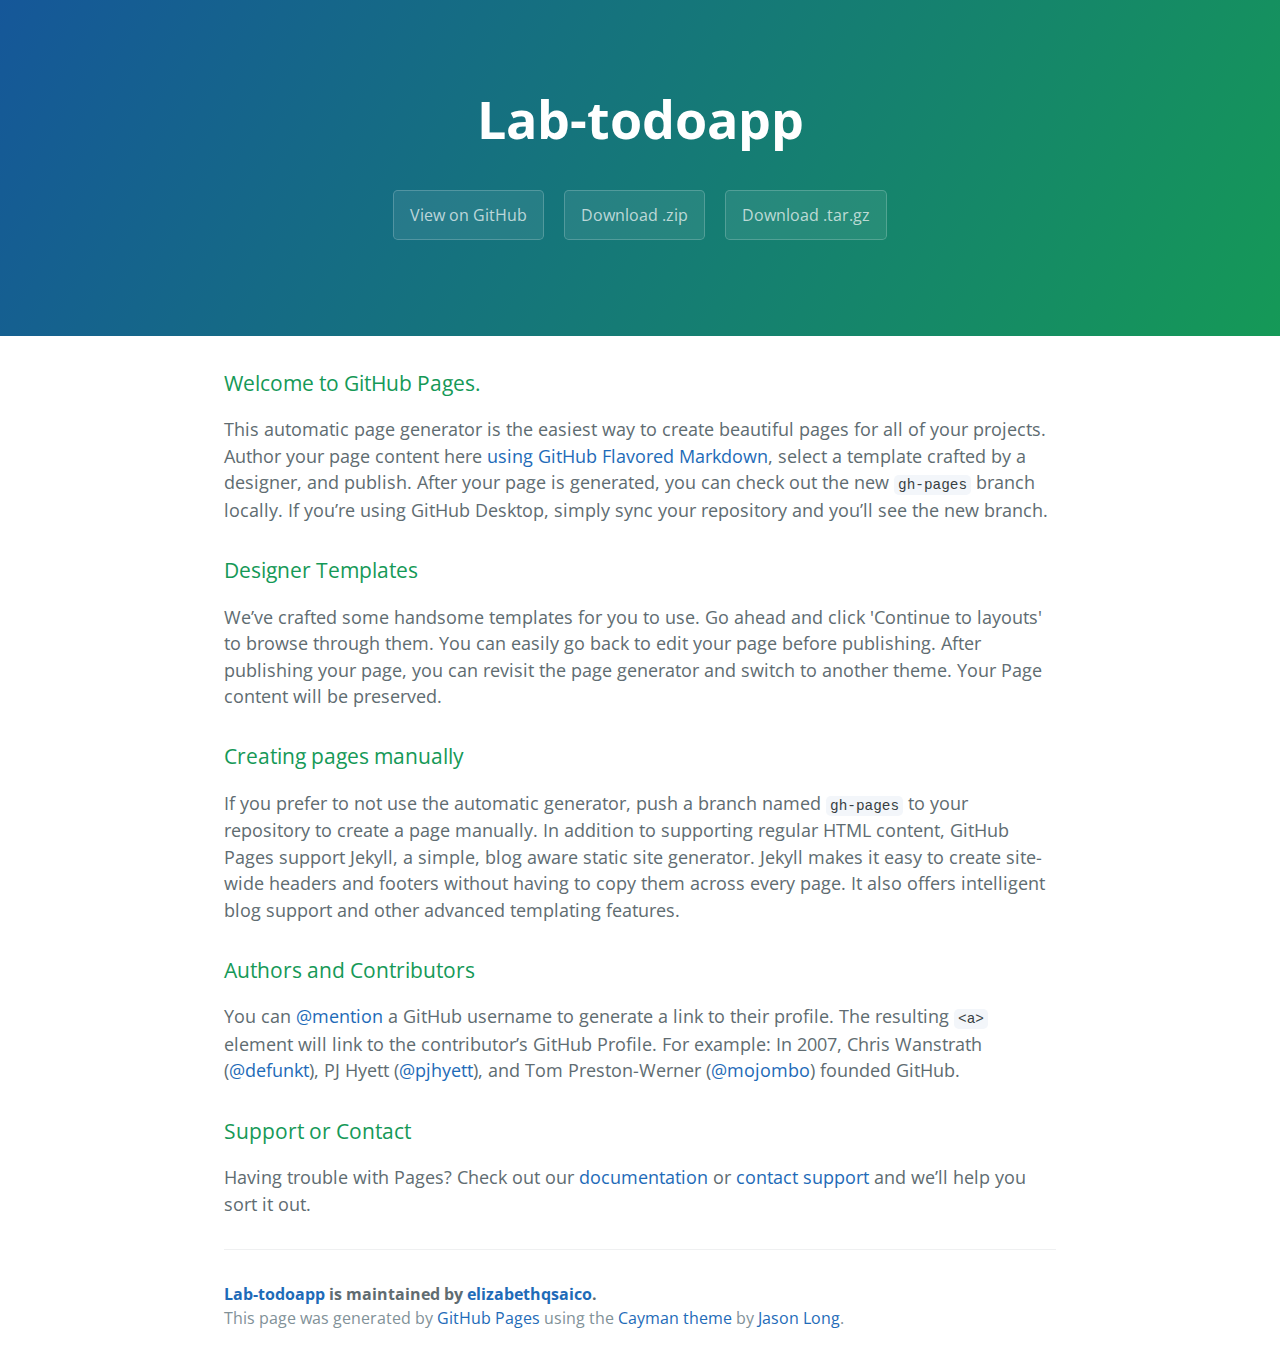
<file: index.html>
<!DOCTYPE html>
<html lang="en-us">
  <head>
    <meta charset="UTF-8">
    <title>Lab-todoapp by elizabethqsaico</title>
    <meta name="viewport" content="width=device-width, initial-scale=1">
    <link rel="stylesheet" type="text/css" href="stylesheets/normalize.css" media="screen">
    <link href='https://fonts.googleapis.com/css?family=Open+Sans:400,700' rel='stylesheet' type='text/css'>
    <link rel="stylesheet" type="text/css" href="stylesheets/stylesheet.css" media="screen">
    <link rel="stylesheet" type="text/css" href="stylesheets/github-light.css" media="screen">
  </head>
  <body>
    <section class="page-header">
      <h1 class="project-name">Lab-todoapp</h1>
      <h2 class="project-tagline"></h2>
      <a href="https://github.com/elizabethqsaico/Lab-ToDoApp" class="btn">View on GitHub</a>
      <a href="https://github.com/elizabethqsaico/Lab-ToDoApp/zipball/master" class="btn">Download .zip</a>
      <a href="https://github.com/elizabethqsaico/Lab-ToDoApp/tarball/master" class="btn">Download .tar.gz</a>
    </section>

    <section class="main-content">
      <h3>
<a id="welcome-to-github-pages" class="anchor" href="#welcome-to-github-pages" aria-hidden="true"><span aria-hidden="true" class="octicon octicon-link"></span></a>Welcome to GitHub Pages.</h3>

<p>This automatic page generator is the easiest way to create beautiful pages for all of your projects. Author your page content here <a href="https://guides.github.com/features/mastering-markdown/">using GitHub Flavored Markdown</a>, select a template crafted by a designer, and publish. After your page is generated, you can check out the new <code>gh-pages</code> branch locally. If you’re using GitHub Desktop, simply sync your repository and you’ll see the new branch.</p>

<h3>
<a id="designer-templates" class="anchor" href="#designer-templates" aria-hidden="true"><span aria-hidden="true" class="octicon octicon-link"></span></a>Designer Templates</h3>

<p>We’ve crafted some handsome templates for you to use. Go ahead and click 'Continue to layouts' to browse through them. You can easily go back to edit your page before publishing. After publishing your page, you can revisit the page generator and switch to another theme. Your Page content will be preserved.</p>

<h3>
<a id="creating-pages-manually" class="anchor" href="#creating-pages-manually" aria-hidden="true"><span aria-hidden="true" class="octicon octicon-link"></span></a>Creating pages manually</h3>

<p>If you prefer to not use the automatic generator, push a branch named <code>gh-pages</code> to your repository to create a page manually. In addition to supporting regular HTML content, GitHub Pages support Jekyll, a simple, blog aware static site generator. Jekyll makes it easy to create site-wide headers and footers without having to copy them across every page. It also offers intelligent blog support and other advanced templating features.</p>

<h3>
<a id="authors-and-contributors" class="anchor" href="#authors-and-contributors" aria-hidden="true"><span aria-hidden="true" class="octicon octicon-link"></span></a>Authors and Contributors</h3>

<p>You can <a href="https://help.github.com/articles/basic-writing-and-formatting-syntax/#mentioning-users-and-teams" class="user-mention">@mention</a> a GitHub username to generate a link to their profile. The resulting <code>&lt;a&gt;</code> element will link to the contributor’s GitHub Profile. For example: In 2007, Chris Wanstrath (<a href="https://github.com/defunkt" class="user-mention">@defunkt</a>), PJ Hyett (<a href="https://github.com/pjhyett" class="user-mention">@pjhyett</a>), and Tom Preston-Werner (<a href="https://github.com/mojombo" class="user-mention">@mojombo</a>) founded GitHub.</p>

<h3>
<a id="support-or-contact" class="anchor" href="#support-or-contact" aria-hidden="true"><span aria-hidden="true" class="octicon octicon-link"></span></a>Support or Contact</h3>

<p>Having trouble with Pages? Check out our <a href="https://help.github.com/pages">documentation</a> or <a href="https://github.com/contact">contact support</a> and we’ll help you sort it out.</p>

      <footer class="site-footer">
        <span class="site-footer-owner"><a href="https://github.com/elizabethqsaico/Lab-ToDoApp">Lab-todoapp</a> is maintained by <a href="https://github.com/elizabethqsaico">elizabethqsaico</a>.</span>

        <span class="site-footer-credits">This page was generated by <a href="https://pages.github.com">GitHub Pages</a> using the <a href="https://github.com/jasonlong/cayman-theme">Cayman theme</a> by <a href="https://twitter.com/jasonlong">Jason Long</a>.</span>
      </footer>

    </section>

  
  </body>
</html>
</file>
<file: stylesheets/stylesheet.css>
* {
  box-sizing: border-box; }

body {
  padding: 0;
  margin: 0;
  font-family: "Open Sans", "Helvetica Neue", Helvetica, Arial, sans-serif;
  font-size: 16px;
  line-height: 1.5;
  color: #606c71; }

a {
  color: #1e6bb8;
  text-decoration: none; }
  a:hover {
    text-decoration: underline; }

.btn {
  display: inline-block;
  margin-bottom: 1rem;
  color: rgba(255, 255, 255, 0.7);
  background-color: rgba(255, 255, 255, 0.08);
  border-color: rgba(255, 255, 255, 0.2);
  border-style: solid;
  border-width: 1px;
  border-radius: 0.3rem;
  transition: color 0.2s, background-color 0.2s, border-color 0.2s; }
  .btn + .btn {
    margin-left: 1rem; }

.btn:hover {
  color: rgba(255, 255, 255, 0.8);
  text-decoration: none;
  background-color: rgba(255, 255, 255, 0.2);
  border-color: rgba(255, 255, 255, 0.3); }

@media screen and (min-width: 64em) {
  .btn {
    padding: 0.75rem 1rem; } }

@media screen and (min-width: 42em) and (max-width: 64em) {
  .btn {
    padding: 0.6rem 0.9rem;
    font-size: 0.9rem; } }

@media screen and (max-width: 42em) {
  .btn {
    display: block;
    width: 100%;
    padding: 0.75rem;
    font-size: 0.9rem; }
    .btn + .btn {
      margin-top: 1rem;
      margin-left: 0; } }

.page-header {
  color: #fff;
  text-align: center;
  background-color: #159957;
  background-image: linear-gradient(120deg, #155799, #159957); }

@media screen and (min-width: 64em) {
  .page-header {
    padding: 5rem 6rem; } }

@media screen and (min-width: 42em) and (max-width: 64em) {
  .page-header {
    padding: 3rem 4rem; } }

@media screen and (max-width: 42em) {
  .page-header {
    padding: 2rem 1rem; } }

.project-name {
  margin-top: 0;
  margin-bottom: 0.1rem; }

@media screen and (min-width: 64em) {
  .project-name {
    font-size: 3.25rem; } }

@media screen and (min-width: 42em) and (max-width: 64em) {
  .project-name {
    font-size: 2.25rem; } }

@media screen and (max-width: 42em) {
  .project-name {
    font-size: 1.75rem; } }

.project-tagline {
  margin-bottom: 2rem;
  font-weight: normal;
  opacity: 0.7; }

@media screen and (min-width: 64em) {
  .project-tagline {
    font-size: 1.25rem; } }

@media screen and (min-width: 42em) and (max-width: 64em) {
  .project-tagline {
    font-size: 1.15rem; } }

@media screen and (max-width: 42em) {
  .project-tagline {
    font-size: 1rem; } }

.main-content :first-child {
  margin-top: 0; }
.main-content img {
  max-width: 100%; }
.main-content h1, .main-content h2, .main-content h3, .main-content h4, .main-content h5, .main-content h6 {
  margin-top: 2rem;
  margin-bottom: 1rem;
  font-weight: normal;
  color: #159957; }
.main-content p {
  margin-bottom: 1em; }
.main-content code {
  padding: 2px 4px;
  font-family: Consolas, "Liberation Mono", Menlo, Courier, monospace;
  font-size: 0.9rem;
  color: #383e41;
  background-color: #f3f6fa;
  border-radius: 0.3rem; }
.main-content pre {
  padding: 0.8rem;
  margin-top: 0;
  margin-bottom: 1rem;
  font: 1rem Consolas, "Liberation Mono", Menlo, Courier, monospace;
  color: #567482;
  word-wrap: normal;
  background-color: #f3f6fa;
  border: solid 1px #dce6f0;
  border-radius: 0.3rem; }
  .main-content pre > code {
    padding: 0;
    margin: 0;
    font-size: 0.9rem;
    color: #567482;
    word-break: normal;
    white-space: pre;
    background: transparent;
    border: 0; }
.main-content .highlight {
  margin-bottom: 1rem; }
  .main-content .highlight pre {
    margin-bottom: 0;
    word-break: normal; }
.main-content .highlight pre, .main-content pre {
  padding: 0.8rem;
  overflow: auto;
  font-size: 0.9rem;
  line-height: 1.45;
  border-radius: 0.3rem; }
.main-content pre code, .main-content pre tt {
  display: inline;
  max-width: initial;
  padding: 0;
  margin: 0;
  overflow: initial;
  line-height: inherit;
  word-wrap: normal;
  background-color: transparent;
  border: 0; }
  .main-content pre code:before, .main-content pre code:after, .main-content pre tt:before, .main-content pre tt:after {
    content: normal; }
.main-content ul, .main-content ol {
  margin-top: 0; }
.main-content blockquote {
  padding: 0 1rem;
  margin-left: 0;
  color: #819198;
  border-left: 0.3rem solid #dce6f0; }
  .main-content blockquote > :first-child {
    margin-top: 0; }
  .main-content blockquote > :last-child {
    margin-bottom: 0; }
.main-content table {
  display: block;
  width: 100%;
  overflow: auto;
  word-break: normal;
  word-break: keep-all; }
  .main-content table th {
    font-weight: bold; }
  .main-content table th, .main-content table td {
    padding: 0.5rem 1rem;
    border: 1px solid #e9ebec; }
.main-content dl {
  padding: 0; }
  .main-content dl dt {
    padding: 0;
    margin-top: 1rem;
    font-size: 1rem;
    font-weight: bold; }
  .main-content dl dd {
    padding: 0;
    margin-bottom: 1rem; }
.main-content hr {
  height: 2px;
  padding: 0;
  margin: 1rem 0;
  background-color: #eff0f1;
  border: 0; }

@media screen and (min-width: 64em) {
  .main-content {
    max-width: 64rem;
    padding: 2rem 6rem;
    margin: 0 auto;
    font-size: 1.1rem; } }

@media screen and (min-width: 42em) and (max-width: 64em) {
  .main-content {
    padding: 2rem 4rem;
    font-size: 1.1rem; } }

@media screen and (max-width: 42em) {
  .main-content {
    padding: 2rem 1rem;
    font-size: 1rem; } }

.site-footer {
  padding-top: 2rem;
  margin-top: 2rem;
  border-top: solid 1px #eff0f1; }

.site-footer-owner {
  display: block;
  font-weight: bold; }

.site-footer-credits {
  color: #819198; }

@media screen and (min-width: 64em) {
  .site-footer {
    font-size: 1rem; } }

@media screen and (min-width: 42em) and (max-width: 64em) {
  .site-footer {
    font-size: 1rem; } }

@media screen and (max-width: 42em) {
  .site-footer {
    font-size: 0.9rem; } }
</file>
<file: stylesheets/github-light.css>
/*
The MIT License (MIT)

Copyright (c) 2016 GitHub, Inc.

Permission is hereby granted, free of charge, to any person obtaining a copy
of this software and associated documentation files (the "Software"), to deal
in the Software without restriction, including without limitation the rights
to use, copy, modify, merge, publish, distribute, sublicense, and/or sell
copies of the Software, and to permit persons to whom the Software is
furnished to do so, subject to the following conditions:

The above copyright notice and this permission notice shall be included in all
copies or substantial portions of the Software.

THE SOFTWARE IS PROVIDED "AS IS", WITHOUT WARRANTY OF ANY KIND, EXPRESS OR
IMPLIED, INCLUDING BUT NOT LIMITED TO THE WARRANTIES OF MERCHANTABILITY,
FITNESS FOR A PARTICULAR PURPOSE AND NONINFRINGEMENT. IN NO EVENT SHALL THE
AUTHORS OR COPYRIGHT HOLDERS BE LIABLE FOR ANY CLAIM, DAMAGES OR OTHER
LIABILITY, WHETHER IN AN ACTION OF CONTRACT, TORT OR OTHERWISE, ARISING FROM,
OUT OF OR IN CONNECTION WITH THE SOFTWARE OR THE USE OR OTHER DEALINGS IN THE
SOFTWARE.

*/

.pl-c /* comment */ {
  color: #969896;
}

.pl-c1 /* constant, variable.other.constant, support, meta.property-name, support.constant, support.variable, meta.module-reference, markup.raw, meta.diff.header */,
.pl-s .pl-v /* string variable */ {
  color: #0086b3;
}

.pl-e /* entity */,
.pl-en /* entity.name */ {
  color: #795da3;
}

.pl-smi /* variable.parameter.function, storage.modifier.package, storage.modifier.import, storage.type.java, variable.other */,
.pl-s .pl-s1 /* string source */ {
  color: #333;
}

.pl-ent /* entity.name.tag */ {
  color: #63a35c;
}

.pl-k /* keyword, storage, storage.type */ {
  color: #a71d5d;
}

.pl-s /* string */,
.pl-pds /* punctuation.definition.string, string.regexp.character-class */,
.pl-s .pl-pse .pl-s1 /* string punctuation.section.embedded source */,
.pl-sr /* string.regexp */,
.pl-sr .pl-cce /* string.regexp constant.character.escape */,
.pl-sr .pl-sre /* string.regexp source.ruby.embedded */,
.pl-sr .pl-sra /* string.regexp string.regexp.arbitrary-repitition */ {
  color: #183691;
}

.pl-v /* variable */ {
  color: #ed6a43;
}

.pl-id /* invalid.deprecated */ {
  color: #b52a1d;
}

.pl-ii /* invalid.illegal */ {
  color: #f8f8f8;
  background-color: #b52a1d;
}

.pl-sr .pl-cce /* string.regexp constant.character.escape */ {
  font-weight: bold;
  color: #63a35c;
}

.pl-ml /* markup.list */ {
  color: #693a17;
}

.pl-mh /* markup.heading */,
.pl-mh .pl-en /* markup.heading entity.name */,
.pl-ms /* meta.separator */ {
  font-weight: bold;
  color: #1d3e81;
}

.pl-mq /* markup.quote */ {
  color: #008080;
}

.pl-mi /* markup.italic */ {
  font-style: italic;
  color: #333;
}

.pl-mb /* markup.bold */ {
  font-weight: bold;
  color: #333;
}

.pl-md /* markup.deleted, meta.diff.header.from-file */ {
  color: #bd2c00;
  background-color: #ffecec;
}

.pl-mi1 /* markup.inserted, meta.diff.header.to-file */ {
  color: #55a532;
  background-color: #eaffea;
}

.pl-mdr /* meta.diff.range */ {
  font-weight: bold;
  color: #795da3;
}

.pl-mo /* meta.output */ {
  color: #1d3e81;
}
</file>
